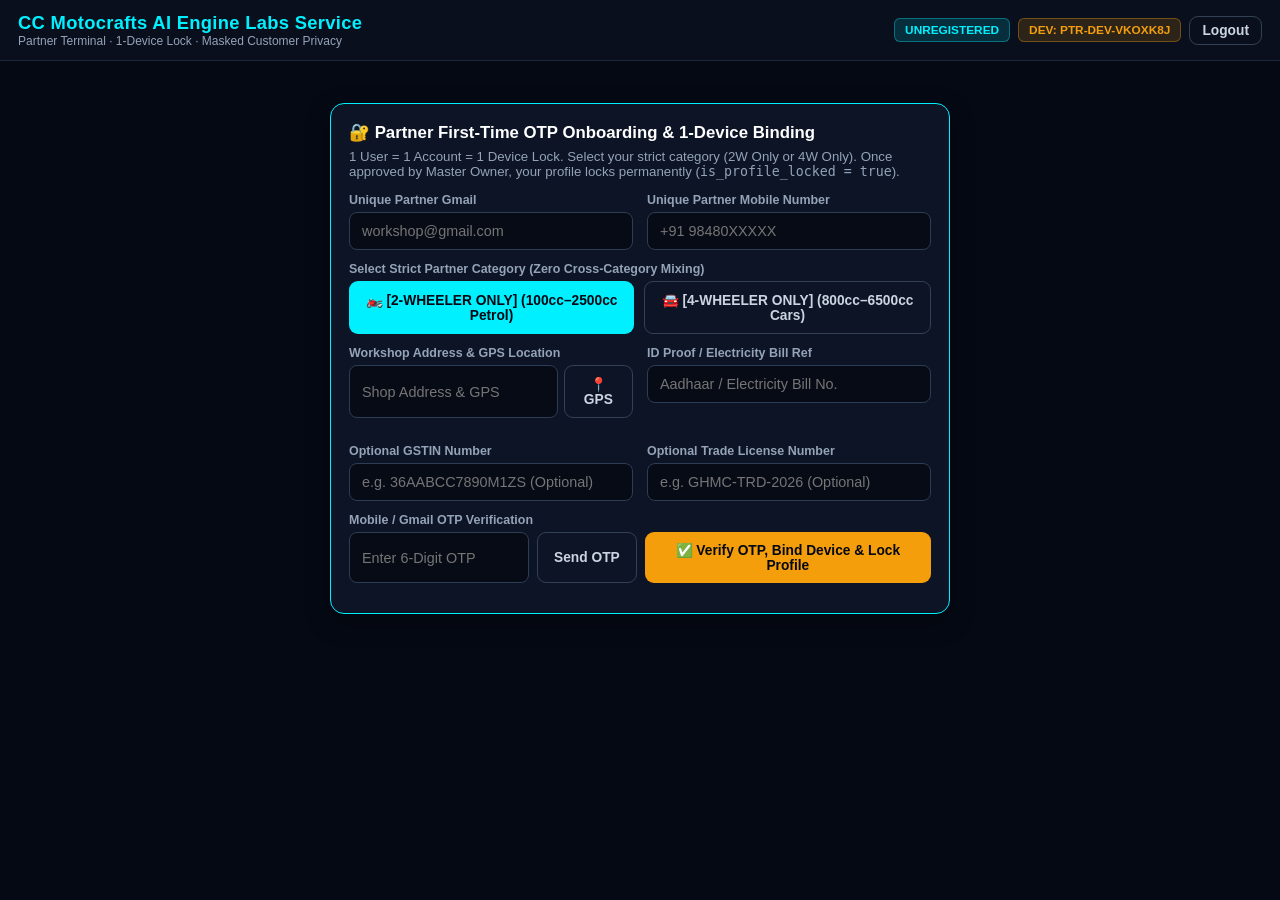
<file: index.html>
<!DOCTYPE html>
<html lang="en">
<head>
  <meta charset="UTF-8">
  <meta name="viewport" content="width=device-width, initial-scale=1.0">
  <title>CC Motocrafts | Partner Daily Terminal</title>
  <link rel="stylesheet" href="app.css">
  <link rel="manifest" href="manifest.json">
  <link rel="icon" type="image/png" href="icon-192.png">
</head>
<body>

  <!-- 2-SECOND STAFF KILL-SWITCH OVERLAY -->
  <div id="partner-kill-overlay" class="revoked-overlay">
    <div class="revoked-card">
      <div style="font-size:3.2rem;margin-bottom:10px;">🚨</div>
      <h2 style="color:var(--red);margin:0 0 10px 0;">DEVICE LOCKED</h2>
      <p style="color:#fca5a5;font-size:1rem;line-height:1.5;margin:0 0 18px 0;">
        Your device has an issue. Please contact CC Motocrafts Admin.
      </p>
      <div style="background:rgba(0,0,0,0.45);padding:12px;border-radius:8px;font-size:0.84rem;color:#cbd5e1;">
        Admin Bridge: <strong>+91 8333084261</strong> · <strong>info@ccmotocrafts.in</strong>
      </div>
    </div>
  </div>

  <!-- TOPBAR -->
  <header class="topbar">
    <div>
      <div class="brand-title" id="ptr-header-brand">CC Motocrafts AI Engine Labs Service</div>
      <div class="brand-sub" id="ptr-header-sub">Partner Terminal · 1-Device Lock · Masked Customer Privacy</div>
    </div>
    <div style="display:flex;gap:8px;align-items:center;">
      <span class="badge badge-cyan" id="ptr-cat-badge">UNREGISTERED</span>
      <span class="badge badge-gold" id="ptr-dev-badge">DEV: CHECKING</span>
      <button type="button" class="btn btn-outline" style="padding:6px 12px;" onclick="partnerLogout()">Logout</button>
    </div>
  </header>

  <main class="container">

    <!-- SCREEN 0: FIRST-TIME MOBILE / GMAIL OTP ONBOARDING & CATEGORY LOCK -->
    <section id="ptr-onboarding-view" class="card" style="max-width:620px;margin:24px auto;border-color:var(--cyan);">
      <div class="card-title">🔐 Partner First-Time OTP Onboarding &amp; 1-Device Binding</div>
      <p style="font-size:0.83rem;color:var(--text-muted);margin-top:-6px;margin-bottom:14px;">
        1 User = 1 Account = 1 Device Lock. Select your strict category (2W Only or 4W Only). Once approved by Master Owner, your profile locks permanently (<code>is_profile_locked = true</code>).
      </p>

      <div class="grid-2">
        <div class="form-group">
          <label>Unique Partner Gmail</label>
          <input type="email" id="ob-email" class="form-control" placeholder="workshop@gmail.com">
        </div>
        <div class="form-group">
          <label>Unique Partner Mobile Number</label>
          <input type="tel" id="ob-phone" class="form-control" placeholder="+91 98480XXXXX">
        </div>
      </div>

      <div class="form-group">
        <label>Select Strict Partner Category (Zero Cross-Category Mixing)</label>
        <div style="display:flex;gap:10px;flex-wrap:wrap;">
          <button type="button" id="cat-btn-2w" class="btn btn-cyan" style="flex:1;" onclick="selectOnboardingCategory('2W')">🏍️ [2-WHEELER ONLY] (100cc–2500cc Petrol)</button>
          <button type="button" id="cat-btn-4w" class="btn btn-outline" style="flex:1;" onclick="selectOnboardingCategory('4W')">🚘 [4-WHEELER ONLY] (800cc–6500cc Cars)</button>
        </div>
      </div>

      <div class="grid-2">
        <div class="form-group">
          <label>Workshop Address &amp; GPS Location</label>
          <div style="display:flex;gap:6px;">
            <input type="text" id="ob-address" class="form-control" placeholder="Shop Address & GPS">
            <button type="button" class="btn btn-outline" onclick="fillPartnerGps()">📍 GPS</button>
          </div>
        </div>
        <div class="form-group">
          <label>ID Proof / Electricity Bill Ref</label>
          <input type="text" id="ob-idproof" class="form-control" placeholder="Aadhaar / Electricity Bill No.">
        </div>
        <div class="form-group">
          <label>Optional GSTIN Number</label>
          <input type="text" id="ob-gst" class="form-control" placeholder="e.g. 36AABCC7890M1ZS (Optional)">
        </div>
        <div class="form-group">
          <label>Optional Trade License Number</label>
          <input type="text" id="ob-license" class="form-control" placeholder="e.g. GHMC-TRD-2026 (Optional)">
        </div>
      </div>

      <div class="form-group">
        <label>Mobile / Gmail OTP Verification</label>
        <div style="display:flex;gap:8px;flex-wrap:wrap;">
          <input type="text" id="ob-otp" class="form-control" style="max-width:180px;" placeholder="Enter 6-Digit OTP">
          <button type="button" class="btn btn-outline" onclick="sendPartnerOtp()">Send OTP</button>
          <button type="button" class="btn btn-gold" style="flex:1;" onclick="completePartnerOnboarding()">✅ Verify OTP, Bind Device &amp; Lock Profile</button>
        </div>
      </div>
    </section>

    <!-- DAILY TERMINAL (ONLY 2 CLEAN SCREENS + ASSIGNED MASKED JOB BAR) -->
    <div id="ptr-daily-terminal" style="display:none;">

      <!-- ASSIGNED JOB BAR (MASKED CUSTOMER PHONE + SWIGGY/ZOMATO CALL BRIDGE + COMPLETION LOCK) -->
      <section class="card" style="border-color:var(--gold);">
        <div style="display:flex;justify-content:space-between;align-items:center;flex-wrap:wrap;gap:10px;">
          <div>
            <span class="badge badge-cyan" id="active-job-badge">ASSIGNED 2W JOB</span>
            <strong style="margin-left:8px;font-size:1rem;color:#fff;" id="active-job-title">CCM-HYD-101 · Periodic Service &amp; Diagnostics</strong>
            <div style="font-size:0.8rem;color:var(--text-muted);margin-top:4px;">
              Customer Phone (API Masked): <strong style="color:var(--gold);font-family:monospace;">+91 XXXXXXXX</strong> · Locked Profile: <code id="locked-addr-display">Verified</code>
            </div>
          </div>
          <button type="button" class="btn btn-green" onclick="triggerMaskedCallBridge()">📞 Call Customer via CC Motocrafts</button>
        </div>

        <div style="margin-top:12px;padding-top:12px;border-top:1px solid #1e293b;display:flex;gap:14px;align-items:center;flex-wrap:wrap;">
          <label style="font-size:0.8rem;color:#cbd5e1;display:flex;align-items:center;gap:6px;">
            <input type="checkbox" id="chk-media-proof" onchange="evaluateJobCompletionLock()"> Workshop Photo/Video Proof Uploaded
          </label>
          <label style="font-size:0.8rem;color:#cbd5e1;display:flex;align-items:center;gap:6px;">
            <input type="checkbox" id="chk-quote-approved" onchange="evaluateJobCompletionLock()"> Customer WhatsApp Quotation Approved
          </label>
          <button type="button" id="btn-mark-completed" class="btn btn-cyan" disabled style="opacity:0.45;cursor:not-allowed;" onclick="markPartnerJobCompleted()">🔒 Mark Job Completed</button>
        </div>
      </section>

      <!-- 2-SCREEN NAVIGATION SWITCHER -->
      <div style="display:flex;gap:10px;margin-bottom:16px;flex-wrap:wrap;">
        <button type="button" id="tab-screen-1" class="btn btn-cyan" style="flex:1;padding:12px;" onclick="switchPartnerScreen(1)">🧾 Screen 1: Itemized PDF Billing Calculator (GST / Non-GST)</button>
        <button type="button" id="tab-screen-2" class="btn btn-outline" style="flex:1;padding:12px;" onclick="switchPartnerScreen(2)">🤖 Screen 2: AI Master Engineering Co-Pilot (Voice + Speaker + Text)</button>
      </div>

      <!-- SCREEN 1: ITEMIZED PDF BILLING CALCULATOR (CONTROLLED BY OWNER can_bill) -->
      <section id="partner-screen-1" class="card">
        <div id="billing-disabled-notice" style="display:none;background:#1c080c;border:1px solid var(--red);padding:14px;border-radius:10px;color:#fca5a5;margin-bottom:12px;">
          ⚠️ PDF Billing Calculator is currently paused by Master Owner (<code>can_bill = false</code>).
        </div>

        <div id="billing-calculator-body">
          <div style="display:flex;justify-content:space-between;align-items:center;flex-wrap:wrap;gap:10px;margin-bottom:14px;">
            <div class="card-title" style="margin:0;">🧾 Itemized PDF Billing Calculator</div>
            <label style="display:flex;align-items:center;gap:8px;cursor:pointer;font-size:0.85rem;color:var(--cyan);font-weight:700;">
              <input type="checkbox" id="toggle-gst-license" checked onchange="recalcBillingRows()">
              [GST / License ON-OFF Toggle]
            </label>
          </div>

          <div style="overflow-x:auto;">
            <table class="data-table">
              <thead>
                <tr>
                  <th style="width:45%;">Part Name / Labour Description</th>
                  <th style="width:15%;">Qty</th>
                  <th style="width:20%;">Rate (₹)</th>
                  <th style="width:20%;">Row Total (₹)</th>
                </tr>
              </thead>
              <tbody id="billing-rows-tbody"></tbody>
            </table>
          </div>

          <div style="display:flex;justify-content:space-between;align-items:center;flex-wrap:wrap;gap:12px;margin-top:14px;">
            <button type="button" class="btn btn-outline" onclick="addBillingRow('', 1, 0)">+ Add Part / Labour Row</button>
            <div style="text-align:right;">
              <div style="font-size:0.84rem;color:var(--text-muted);" id="bill-subtotal-line">Subtotal: ₹0</div>
              <div style="font-size:0.84rem;color:var(--gold);" id="bill-gst-line">GST (18%): ₹0</div>
              <div style="font-size:1.25rem;font-weight:900;color:var(--green);" id="bill-grand-total">Grand Total: ₹0</div>
            </div>
          </div>

          <!-- CLEAN PRINTABLE INVOICE PREVIEW -->
          <div id="clean-pdf-invoice-box" style="background:#fff;color:#0f172a;padding:20px;border-radius:10px;margin-top:16px;font-family:monospace;"></div>

          <div style="margin-top:14px;display:flex;gap:10px;flex-wrap:wrap;">
            <button type="button" class="btn btn-cyan" onclick="printItemizedInvoice()">🖨️ Print / Download Official PDF Invoice</button>
          </div>
        </div>
      </section>

      <!-- SCREEN 2: AI MASTER ENGINEERING CO-PILOT (CONTROLLED BY OWNER can_use_ai) -->
      <section id="partner-screen-2" class="card" style="display:none;border-color:var(--cyan);">
        <div id="ai-disabled-notice" style="display:none;background:#1c080c;border:1px solid var(--red);padding:14px;border-radius:10px;color:#fca5a5;margin-bottom:12px;">
          ⚠️ AI Master Engineering Co-Pilot is currently paused by Master Owner (<code>can_use_ai = false</code>).
        </div>

        <div id="ai-copilot-body">
          <div style="display:flex;justify-content:space-between;align-items:center;flex-wrap:wrap;gap:8px;margin-bottom:10px;">
            <div class="card-title" style="margin:0;" id="copilot-mode-heading">🤖 2-Wheeler AI Master Engineering Co-Pilot (100cc–2500cc Petrol)</div>
            <span class="badge badge-cyan" id="copilot-cat-pill">STRICT CATEGORY ISOLATION</span>
          </div>
          <p style="font-size:0.83rem;color:var(--text-muted);margin-top:0;margin-bottom:14px;">
            Use <strong>[🎤 Voice Command]</strong>, <strong>[🔊 Speaker Reply]</strong>, or <strong>[⌨️ Keyboard Typing]</strong> to get 5–6 exact step-by-step diagnostic checks for wiring, spark/current, BS6 sensors, and OBD-II fault codes.
          </p>

          <div style="display:flex;gap:8px;flex-wrap:wrap;margin-bottom:14px;">
            <input type="text" id="copilot-query" class="form-control" style="flex:1;min-width:220px;" placeholder="⌨️ Type fault or OBD-II code (e.g. BS6 no spark/current, P0335 crank sensor)...">
            <button type="button" class="btn btn-gold" onclick="triggerCoPilotMic()">🎤 Voice Command</button>
            <button type="button" class="btn btn-cyan" onclick="executeCoPilotDiagnosis()">⚡ Get 6-Step Diagnosis</button>
            <button type="button" class="btn btn-green" onclick="speakCoPilotDiagnosis()">🔊 Speaker Reply</button>
          </div>

          <div id="copilot-response-box" style="background:#060c18;border:1px solid #1e293b;border-radius:10px;padding:16px;white-space:pre-wrap;font-size:0.88rem;line-height:1.6;color:#e2e8f0;min-height:160px;">Ready. Tap 🎤 Voice Command or type any fault code above.</div>
        </div>
      </section>

    </div>

  </main>

  <script>
    let partnerCategory = '2W';
    let billingRows = [
      { name: 'Periodic Master Service Labour', qty: 1, rate: 499 },
      { name: 'Synthetic Engine Oil & OEM Oil Filter (Approved on WhatsApp)', qty: 1, rate: 850 }
    ];
    let lastAiText = '';

    function getOrInitDeviceId() {
      let d = localStorage.getItem('ccm_partner_device_id');
      if (!d) {
        d = 'PTR-DEV-' + Math.random().toString(36).substring(2, 9).toUpperCase();
        localStorage.setItem('ccm_partner_device_id', d);
      }
      return d;
    }

    function selectOnboardingCategory(cat) {
      partnerCategory = (cat === '4W') ? '4W' : '2W';
      document.getElementById('cat-btn-2w').className = partnerCategory === '2W' ? 'btn btn-cyan' : 'btn btn-outline';
      document.getElementById('cat-btn-4w').className = partnerCategory === '4W' ? 'btn btn-gold' : 'btn btn-outline';
      if (partnerCategory === '4W') {
        billingRows = [
          { name: '4W Periodic Master Service Labour', qty: 1, rate: 1499 },
          { name: 'Synthetic 5W30 Oil & Filter (Approved on WhatsApp)', qty: 1, rate: 2200 }
        ];
      } else {
        billingRows = [
          { name: '2W Periodic Master Service Labour', qty: 1, rate: 499 },
          { name: 'Synthetic Engine Oil & Filter (Approved on WhatsApp)', qty: 1, rate: 850 }
        ];
      }
    }

    function fillPartnerGps() {
      const el = document.getElementById('ob-address');
      el.value = 'Banjara Hills Road No. 12, Hyd (17.4126, 78.4482)';
    }

    function sendPartnerOtp() {
      const ph = document.getElementById('ob-phone').value.trim();
      if (!ph) { alert('Enter your Unique Partner Mobile Number first.'); return; }
      alert(`OTP sent to ${ph} via Supabase Auth.`);
    }

    function completePartnerOnboarding() {
      const email = document.getElementById('ob-email').value.trim();
      const phone = document.getElementById('ob-phone').value.trim();
      const addr = document.getElementById('ob-address').value.trim() || 'Hyderabad Verified Bay';
      const gst = document.getElementById('ob-gst').value.trim();
      const lic = document.getElementById('ob-license').value.trim();

      if (!email || !phone) { alert('Enter your Unique Gmail and Mobile Number.'); return; }

      const profile = {
        email, phone, category: partnerCategory,
        address: addr, gst, license: lic,
        is_profile_locked: true,
        device_id: getOrInitDeviceId()
      };
      localStorage.setItem('ccm_partner_profile_v3', JSON.stringify(profile));
      loadPartnerTerminal(profile);
    }

    function loadPartnerTerminal(prof) {
      partnerCategory = prof.category || '2W';
      document.getElementById('ptr-onboarding-view').style.display = 'none';
      document.getElementById('ptr-daily-terminal').style.display = 'block';

      const is4w = partnerCategory === '4W';
      document.getElementById('ptr-header-brand').textContent = is4w
        ? 'CarS CareS Motocrafts Ai Engine Labs Service'
        : 'CC Motocrafts AI Engine Labs Service';
      document.getElementById('ptr-cat-badge').textContent = is4w ? '4-WHEELER ONLY' : '2-WHEELER ONLY';
      document.getElementById('locked-addr-display').textContent = prof.address + ' (LOCKED)';
      document.getElementById('active-job-badge').textContent = is4w ? 'ASSIGNED 4W JOB' : 'ASSIGNED 2W JOB';
      document.getElementById('active-job-title').textContent = is4w
        ? 'CCM-4W-552 · Hyundai Creta 1.5 Petrol (Tier 2: 1200–2000cc)'
        : 'CCM-2W-101 · KTM Duke 390 BS6 (373cc Petrol)';
      document.getElementById('copilot-mode-heading').textContent = is4w
        ? '🤖 4-Wheeler AI Master Engineering Co-Pilot (800cc–6500cc Petrol/Diesel/CNG)'
        : '🤖 2-Wheeler AI Master Engineering Co-Pilot (100cc–2500cc Petrol)';

      renderBillingTable();
    }

    function partnerLogout() {
      localStorage.removeItem('ccm_partner_profile_v3');
      location.reload();
    }

    function switchPartnerScreen(num) {
      document.getElementById('partner-screen-1').style.display = num === 1 ? 'block' : 'none';
      document.getElementById('partner-screen-2').style.display = num === 2 ? 'block' : 'none';
      document.getElementById('tab-screen-1').className = num === 1 ? 'btn btn-cyan' : 'btn btn-outline';
      document.getElementById('tab-screen-2').className = num === 2 ? 'btn btn-cyan' : 'btn btn-outline';
    }

    function triggerMaskedCallBridge() {
      alert('📞 Swiggy/Zomato Masked Call Bridge Activated!\n\nConnecting via Cloudflare Worker + Official CC Motocrafts Business Number (Fallback: 2W Manager Nitish Kumar +91 8333084261).\nCustomer number (+91 XXXXXXXX) remains 100% masked and call recording is logged in Supabase.');
    }

    function evaluateJobCompletionLock() {
      const p = document.getElementById('chk-media-proof').checked;
      const q = document.getElementById('chk-quote-approved').checked;
      const btn = document.getElementById('btn-mark-completed');
      if (p && q) {
        btn.disabled = false;
        btn.style.opacity = '1';
        btn.style.cursor = 'pointer';
        btn.textContent = '✅ Mark Job Completed';
      } else {
        btn.disabled = true;
        btn.style.opacity = '0.45';
        btn.style.cursor = 'not-allowed';
        btn.textContent = '🔒 Mark Job Completed';
      }
    }

    function markPartnerJobCompleted() {
      alert('✅ Job marked COMPLETED! Inspection media & WhatsApp quotation approval verified in Supabase.');
    }

    // ITEMIZED BILLING CALCULATOR
    function renderBillingTable() {
      const tbody = document.getElementById('billing-rows-tbody');
      tbody.innerHTML = billingRows.map((r, idx) => `
        <tr>
          <td><input type="text" class="form-control" value="${r.name}" oninput="updateRow(${idx}, 'name', this.value)"></td>
          <td><input type="number" class="form-control" min="1" value="${r.qty}" oninput="updateRow(${idx}, 'qty', this.value)"></td>
          <td><input type="number" class="form-control" min="0" value="${r.rate}" oninput="updateRow(${idx}, 'rate', this.value)"></td>
          <td style="font-weight:800;color:var(--cyan);">₹${(Number(r.qty)||0) * (Number(r.rate)||0)}</td>
        </tr>
      `).join('');
      recalcBillingRows();
    }

    function addBillingRow(name, qty, rate) {
      billingRows.push({ name: name || 'OEM Spare Part / Labour', qty: qty || 1, rate: rate || 0 });
      renderBillingTable();
    }

    function updateRow(idx, field, val) {
      if (!billingRows[idx]) return;
      billingRows[idx][field] = field === 'name' ? val : Number(val || 0);
      recalcBillingRows();
      // Update row total cell
      const rows = document.querySelectorAll('#billing-rows-tbody tr');
      if (rows[idx]) {
        rows[idx].children[3].textContent = '₹' + ((Number(billingRows[idx].qty)||0) * (Number(billingRows[idx].rate)||0));
      }
    }

    function recalcBillingRows() {
      const prof = JSON.parse(localStorage.getItem('ccm_partner_profile_v3') || '{}');
      const gstOn = document.getElementById('toggle-gst-license').checked;
      const sub = billingRows.reduce((acc, r) => acc + ((Number(r.qty)||0) * (Number(r.rate)||0)), 0);
      const gst = gstOn ? Math.round(sub * 0.18) : 0;
      const grand = sub + gst;

      document.getElementById('bill-subtotal-line').textContent = `Subtotal: ₹${sub}`;
      document.getElementById('bill-gst-line').style.display = gstOn ? 'block' : 'none';
      document.getElementById('bill-gst-line').textContent = `GST (18%): ₹${gst}`;
      document.getElementById('bill-grand-total').textContent = `Grand Total: ₹${grand}`;

      const brandTitle = (partnerCategory === '4W')
        ? 'CarS CareS Motocrafts Ai Engine Labs Service'
        : 'CC Motocrafts AI Engine Labs Service';

      const gstBlock = (gstOn && (prof.gst || prof.license))
        ? `<div><strong>GSTIN:</strong> ${prof.gst || '36AABCC7890M1ZS'} | <strong>License:</strong> ${prof.license || 'GHMC-TRD-2026'}</div>`
        : (gstOn ? `<div><strong>GSTIN:</strong> 36AABCC7890M1ZS</div>` : '');

      const preview = document.getElementById('clean-pdf-invoice-box');
      preview.innerHTML = `
        <div style="display:flex;justify-content:space-between;border-bottom:2px solid #0f172a;padding-bottom:8px;margin-bottom:10px;">
          <div>
            <strong style="font-size:1.05rem;">${brandTitle}</strong><br>
            <small>Official Brand Support: +91 8333084261 · info@ccmotocrafts.in</small>
            ${gstBlock}
          </div>
          <div style="text-align:right;">
            <strong>${gstOn ? 'TAX INVOICE' : 'SERVICE BILL'}</strong><br>
            <small>Customer: +91 XXXXXXXX</small>
          </div>
        </div>
        <table style="width:100%;border-collapse:collapse;font-size:0.82rem;margin-bottom:10px;">
          <tr style="border-bottom:1px solid #94a3b8;"><th style="text-align:left;padding:4px;">Item</th><th style="text-align:right;padding:4px;">Qty</th><th style="text-align:right;padding:4px;">Rate</th><th style="text-align:right;padding:4px;">Total</th></tr>
          ${billingRows.map(r => `<tr><td style="padding:4px;">${r.name}</td><td style="text-align:right;padding:4px;">${r.qty}</td><td style="text-align:right;padding:4px;">₹${r.rate}</td><td style="text-align:right;padding:4px;">₹${(Number(r.qty)||0)*(Number(r.rate)||0)}</td></tr>`).join('')}
        </table>
        <div style="text-align:right;border-top:2px solid #0f172a;padding-top:8px;font-weight:bold;">
          Subtotal: ₹${sub} ${gstOn ? `| GST (18%): ₹${gst}` : ''} | GRAND TOTAL: ₹${grand}
        </div>
        <div style="margin-top:8px;font-size:0.75rem;text-align:center;background:#f1f5f9;padding:6px;border-radius:4px;">
          🛡️ 30-Day Workmanship Guarantee (1-Year Engine Warranty on Full Engine Overhauls)
        </div>
      `;
    }

    function printItemizedInvoice() {
      const win = window.open('', '_blank');
      win.document.write(`<html><body style="padding:24px;">${document.getElementById('clean-pdf-invoice-box').innerHTML}<script>window.print();<\/script></body></html>`);
      win.document.close();
    }

    // AI CO-PILOT
    function triggerCoPilotMic() {
      const SR = window.SpeechRecognition || window.webkitSpeechRecognition;
      if (!SR) { alert('Voice recognition supported in Chrome/Edge.'); return; }
      const r = new SR();
      r.lang = 'en-IN';
      r.onresult = e => {
        document.getElementById('copilot-query').value = e.results[0][0].transcript;
        executeCoPilotDiagnosis();
      };
      r.start();
    }

    function executeCoPilotDiagnosis() {
      const q = document.getElementById('copilot-query').value.trim() || 'BS6 no spark / current & sensor check';
      const prefix = partnerCategory === '4W'
        ? 'CarS CareS Motocrafts Ai Engine Labs Service (4W Master Co-Pilot)'
        : 'CC Motocrafts AI Engine Labs Service (2W Master Co-Pilot)';
      lastAiText = `${prefix} — 6-Point Diagnostic Protocol for "${q}":\n\n` +
        `1. Battery & Relay Load Check: Verify 12.6V resting voltage and inspect main EFI relay & fuse continuity.\n` +
        `2. Crankshaft Position Sensor (CKP): Test sensor coil resistance (190–240 Ω) and cranking AC voltage pulse.\n` +
        `3. Ignition Coil / Injector Harness: Verify 12V reference feed and ECU ground switching signal.\n` +
        `4. BS6 O2 / MAP / Throttle Position Sensor: Inspect 5V reference wire for short-to-ground or pin corrosion.\n` +
        `5. Safety Interlock Circuit: Test side-stand switch, clutch switch, or brake pedal switch input to ECU.\n` +
        `6. OBD-II Live Telemetry Verification: Clear active DTCs, verify live RPM & fuel trim parameters, and record video proof before replacing any OEM part.`;
      document.getElementById('copilot-response-box').textContent = lastAiText;
      speakCoPilotDiagnosis();
    }

    function speakCoPilotDiagnosis() {
      if (!lastAiText || !('speechSynthesis' in window)) return;
      window.speechSynthesis.cancel();
      const u = new SpeechSynthesisUtterance(lastAiText);
      u.lang = 'en-IN';
      window.speechSynthesis.speak(u);
    }

    document.addEventListener('DOMContentLoaded', () => {
      document.getElementById('ptr-dev-badge').textContent = 'DEV: ' + getOrInitDeviceId();
      const saved = localStorage.getItem('ccm_partner_profile_v3');
      if (saved) {
        try { loadPartnerTerminal(JSON.parse(saved)); } catch (e) {}
      }
    });

    // Owner 3-Switch & 2-Second Kill-Switch Listener
    setInterval(() => {
      const killed = localStorage.getItem('ccm_kill_partner') === 'true';
      document.getElementById('partner-kill-overlay').style.display = killed ? 'flex' : 'none';

      const canBill = localStorage.getItem('ccm_partner_can_bill') !== 'false';
      document.getElementById('billing-disabled-notice').style.display = canBill ? 'none' : 'block';
      document.getElementById('billing-calculator-body').style.display = canBill ? 'block' : 'none';

      const canAi = localStorage.getItem('ccm_partner_can_ai') !== 'false';
      document.getElementById('ai-disabled-notice').style.display = canAi ? 'none' : 'block';
      document.getElementById('ai-copilot-body').style.display = canAi ? 'block' : 'none';
    }, 800);
  </script>
</body>
</html>
</file>
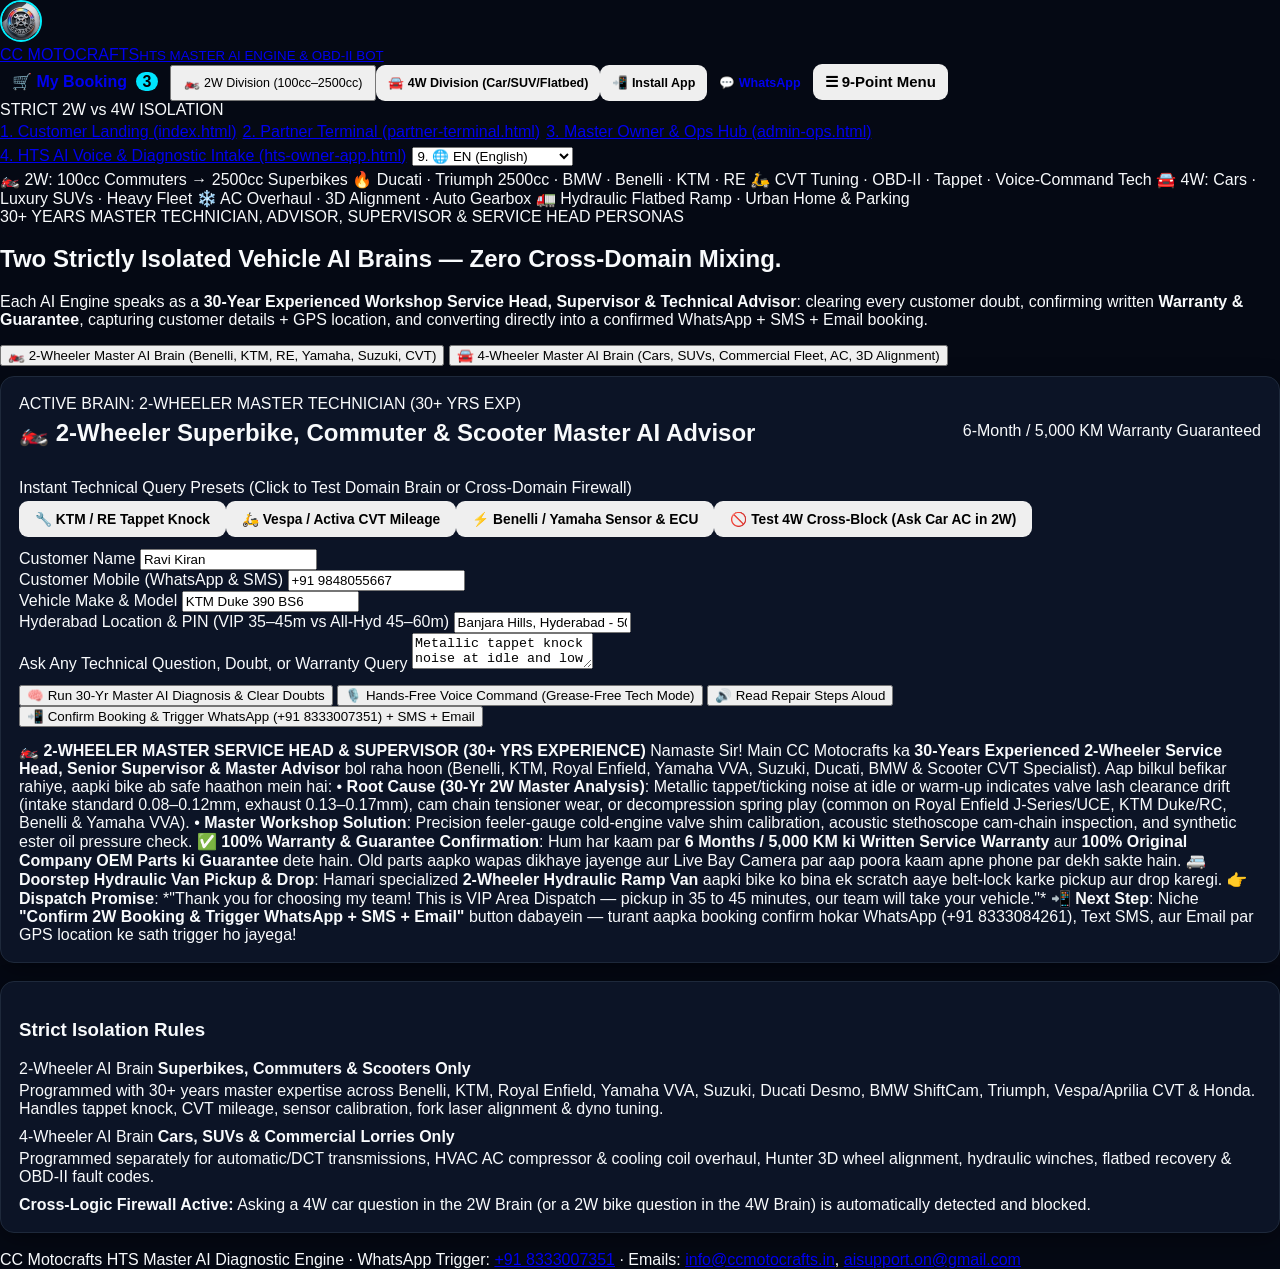
<file: diagnosis.html>
<!doctype html>
<html lang="en">
<head>
  <meta charset="utf-8">
  <meta name="viewport" content="width=device-width,initial-scale=1,viewport-fit=cover">
  <meta name="theme-color" content="#050d16">
  <link rel="manifest" href="manifest-owner.json">
  <link rel="icon" href="icon-192.png">
  <link rel="stylesheet" href="app.css">
  <title>CC Motocrafts | HTS Master AI Engine & OBD-II Diagnostic Bot (2W vs 4W Isolated)</title>
</head>
<body>
<header class="top">
  <div class="wrap top-inner">
    <a class="brand" href="index.html">
      <img src="cc-logo-3d.png" onerror="this.onerror=null;this.src='icon-192.png'" alt="CC Motocrafts Logo" style="width:42px;height:42px;border-radius:50%;object-fit:cover;border:2px solid var(--cyan)">
      <div>CC MOTOCRAFTS<small>HTS MASTER AI ENGINE & OBD-II BOT</small></div>
    </a>
    <nav id="nav" class="nav"></nav>
    <span class="pill gold">STRICT 2W vs 4W ISOLATION</span>
  </div>
</header>

<div class="wrap">
  <div id="switcher" class="switcher"></div>

  <div class="brand-ribbon">
    <span class="brand-chip ktm">🏍️ 2W: 100cc Commuters → 2500cc Superbikes</span>
    <span class="brand-chip ducati">🔥 Ducati · Triumph 2500cc · BMW · Benelli · KTM · RE</span>
    <span class="brand-chip kawasaki">🛵 CVT Tuning · OBD-II · Tappet · Voice-Command Tech</span>
    <span class="brand-chip bmw">🚘 4W: Cars · Luxury SUVs · Heavy Fleet</span>
    <span class="brand-chip triumph">❄️ AC Overhaul · 3D Alignment · Auto Gearbox</span>
    <span class="brand-chip fleet">🚛 Hydraulic Flatbed Ramp · Urban Home & Parking</span>
  </div>


  <section class="hero" style="padding-bottom:10px">
    <div class="eyebrow">30+ YEARS MASTER TECHNICIAN, ADVISOR, SUPERVISOR & SERVICE HEAD PERSONAS</div>
    <h1>Two Strictly Isolated Vehicle AI Brains — Zero Cross-Domain Mixing.</h1>
    <p>Each AI Engine speaks as a <strong>30-Year Experienced Workshop Service Head, Supervisor & Technical Advisor</strong>: clearing every customer doubt, confirming written <strong>Warranty & Guarantee</strong>, capturing customer details + GPS location, and converting directly into a confirmed WhatsApp + SMS + Email booking.</p>
    <div class="actions">
      <button type="button" id="tab-2w" class="primary">🏍️ 2-Wheeler Master AI Brain (Benelli, KTM, RE, Yamaha, Suzuki, CVT)</button>
      <button type="button" id="tab-4w">🚘 4-Wheeler Master AI Brain (Cars, SUVs, Commercial Fleet, AC, 3D Alignment)</button>
    </div>
  </section>

  <div class="grid">
    <section class="card wide">
      <div style="display:flex;justify-content:space-between;align-items:center;flex-wrap:wrap;gap:8px;margin-bottom:12px">
        <div>
          <span class="pill green" id="diag-domain-pill">ACTIVE BRAIN: 2-WHEELER MASTER TECHNICIAN (30+ YRS EXP)</span>
          <h2 id="diag-title" style="margin-top:6px">🏍️ 2-Wheeler Superbike, Commuter & Scooter Master AI Advisor</h2>
        </div>
        <span class="pill gold" id="diag-warranty-badge">6-Month / 5,000 KM Warranty Guaranteed</span>
      </div>

      <!-- Quick Technical Symptom Presets -->
      <div class="field" style="margin-bottom:12px">
        <label>Instant Technical Query Presets (Click to Test Domain Brain or Cross-Domain Firewall)</label>
        <div id="preset-buttons" class="actions" style="margin-top:4px"></div>
      </div>

      <div class="form-grid" style="margin-bottom:12px">
        <div class="field">
          <label>Customer Name</label>
          <input id="d-name" value="Ravi Kiran" placeholder="Your full name">
        </div>
        <div class="field">
          <label>Customer Mobile (WhatsApp & SMS)</label>
          <input id="d-phone" value="+91 9848055667" placeholder="+91 98480XXXXX">
        </div>
        <div class="field">
          <label>Vehicle Make & Model</label>
          <input id="d-vehicle" value="KTM Duke 390 BS6" placeholder="e.g. KTM Duke 390 / Hyundai Creta">
        </div>
        <div class="field">
          <label>Hyderabad Location & PIN (VIP 35–45m vs All-Hyd 45–60m)</label>
          <input id="d-location" value="Banjara Hills, Hyderabad - 500034" placeholder="Area & 6-digit PIN">
        </div>
        <div class="field full">
          <label>Ask Any Technical Question, Doubt, or Warranty Query</label>
          <textarea id="ai-question" placeholder="Describe tappet knock, CVT mileage drop, sensor calibration, AC cooling, gearbox jerk, or ask about warranty…">My KTM Duke 390 has a metallic tappet knock noise at idle and low mileage. Please explain the fix, confirm warranty & guarantee, and arrange pickup.</textarea>
        </div>
      </div>

      <div class="actions">
        <button type="button" id="check-ai" class="primary">🧠 Run 30-Yr Master AI Diagnosis & Clear Doubts</button>
        <button type="button" id="voice-ai">🎙️ Hands-Free Voice Command (Grease-Free Tech Mode)</button>
        <button type="button" id="speak-ai" class="gold">🔊 Read Repair Steps Aloud</button>
        <button type="button" id="convert-wa-btn" class="green">📲 Confirm Booking & Trigger WhatsApp (+91 8333007351) + SMS + Email</button>
      </div>
      <div id="voice-status" class="notice" style="display:none"></div>

      <div id="ai-result" class="result" style="margin-top:14px;border-color:var(--cyan)"></div>
      <div id="diag-booking-trigger-out" style="display:none;margin-top:14px"></div>
    </section>

    <section class="card">
      <h3>Strict Isolation Rules</h3>
      <div class="item" style="margin-bottom:10px">
        <span class="pill green">2-Wheeler AI Brain</span>
        <strong style="margin-top:6px">Superbikes, Commuters & Scooters Only</strong>
        <p class="muted" style="margin:4px 0 0">Programmed with 30+ years master expertise across Benelli, KTM, Royal Enfield, Yamaha VVA, Suzuki, Ducati Desmo, BMW ShiftCam, Triumph, Vespa/Aprilia CVT & Honda. Handles tappet knock, CVT mileage, sensor calibration, fork laser alignment & dyno tuning.</p>
      </div>
      <div class="item" style="margin-bottom:10px">
        <span class="pill">4-Wheeler AI Brain</span>
        <strong style="margin-top:6px">Cars, SUVs & Commercial Lorries Only</strong>
        <p class="muted" style="margin:4px 0 0">Programmed separately for automatic/DCT transmissions, HVAC AC compressor & cooling coil overhaul, Hunter 3D wheel alignment, hydraulic winches, flatbed recovery & OBD-II fault codes.</p>
      </div>
      <div class="notice warn">
        <strong>Cross-Logic Firewall Active:</strong> Asking a 4W car question in the 2W Brain (or a 2W bike question in the 4W Brain) is automatically detected and blocked.
      </div>
    </section>
  </div>
</div>

<footer class="footer">
  <div class="wrap">CC Motocrafts HTS Master AI Diagnostic Engine · WhatsApp Trigger: <a href="https://wa.me/918333007351">+91 8333007351</a> · Emails: <a href="mailto:info@ccmotocrafts.in">info@ccmotocrafts.in</a>, <a href="mailto:aisupport.on@gmail.com">aisupport.on@gmail.com</a></div>
</footer>

<script src="app.js"></script>
<script>
let currentDomain = '2w';

const PRESETS = {
  '2w': [
    { label: '🔧 KTM / RE Tappet Knock', vehicle: 'KTM Duke 390 / RE Classic 350', q: 'Metallic tappet knock noise at idle and low pickup. Explain fix, warranty & pickup.' },
    { label: '🛵 Vespa / Activa CVT Mileage', vehicle: 'Vespa SXL 150 / Activa 6G', q: 'CVT belt vibration and mileage dropped below 30 kmpl. Confirm warranty and overhaul.' },
    { label: '⚡ Benelli / Yamaha Sensor & ECU', vehicle: 'Benelli TNT 600i / Yamaha R15 V4', q: 'OBD check engine light on, VVA / O2 sensor calibration needed. Confirm guarantee.' },
    { label: '🚫 Test 4W Cross-Block (Ask Car AC in 2W)', vehicle: 'Hyundai Creta', q: 'My car Hyundai Creta AC compressor is not cooling and needs 3D wheel alignment.' }
  ],
  '4w': [
    { label: '❄️ Car / SUV AC Overhaul', vehicle: 'Hyundai Creta 1.5 DCT', q: 'Cabin AC cooling drops in afternoon traffic, compressor & cooling coil check + warranty?' },
    { label: '⚙️ Automatic / DCT Gearbox Jerk', vehicle: 'Volkswagen Virtus / Toyota Fortuner AT', q: 'Automatic transmission jerking between D2 and D3 gears. Confirm overhaul warranty.' },
    { label: '🎯 3D Alignment & Hydraulic Winch', vehicle: 'Tata Safari / Commercial Lorry', q: 'Steering pulling left, need Hunter 3D alignment and hydraulic flatbed ramp pickup.' },
    { label: '🚫 Test 2W Cross-Block (Ask Bike Tappet in 4W)', vehicle: 'KTM Duke 390', q: 'My KTM motorcycle has tappet noise and chain sprocket play.' }
  ]
};

function switchDiagDomain(dom) {
  currentDomain = dom === '4w' ? '4w' : '2w';
  document.getElementById('tab-2w').className = currentDomain === '2w' ? 'primary' : '';
  document.getElementById('tab-4w').className = currentDomain === '4w' ? 'primary' : '';

  if (currentDomain === '2w') {
    document.getElementById('diag-domain-pill').textContent = 'ACTIVE BRAIN: 2-WHEELER MASTER TECHNICIAN (30+ YRS EXP)';
    document.getElementById('diag-title').textContent = '🏍️ 2-Wheeler Superbike, Commuter & Scooter Master AI Advisor';
    document.getElementById('diag-warranty-badge').textContent = '6-Month / 5,000 KM Warranty Guaranteed';
    document.getElementById('d-vehicle').value = 'KTM Duke 390 BS6';
    document.getElementById('ai-question').value = PRESETS['2w'][0].q;
  } else {
    document.getElementById('diag-domain-pill').textContent = 'ACTIVE BRAIN: 4-WHEELER & FLEET MASTER HEAD (30+ YRS EXP)';
    document.getElementById('diag-title').textContent = '🚘 4-Wheeler Car, SUV & Commercial Fleet Master AI Advisor';
    document.getElementById('diag-warranty-badge').textContent = '1-Year / 10,000 KM Warranty Guaranteed';
    document.getElementById('d-vehicle').value = 'Hyundai Creta 1.5 DCT Automatic';
    document.getElementById('ai-question').value = PRESETS['4w'][0].q;
  }

  const pBox = document.getElementById('preset-buttons');
  pBox.innerHTML = PRESETS[currentDomain].map((p, idx) => `<button type="button" class="btn" data-preset="${idx}">${p.label}</button>`).join('');
  runDiagNow();
}

function runDiagNow() {
  const q = document.getElementById('ai-question').value;
  const loc = document.getElementById('d-location').value;
  const pinMatch = loc.match(/\b(500\d{3})\b/);
  const res = runIsolatedMasterAI(currentDomain, q, {
    pincode: pinMatch ? pinMatch[1] : '500034',
    address: loc
  });
  const out = document.getElementById('ai-result');
  out.style.borderColor = res.blocked ? 'var(--red)' : 'var(--cyan)';
  out.innerHTML = `<strong>${res.title}</strong>\n\n${res.reply}`.replace(/\*\*(.*?)\*\*/g, '<strong>$1</strong>');
}

document.addEventListener('DOMContentLoaded', () => {
  const params = new URLSearchParams(location.search);
  switchDiagDomain(params.get('domain') || '2w');

  document.getElementById('tab-2w').onclick = () => switchDiagDomain('2w');
  document.getElementById('tab-4w').onclick = () => switchDiagDomain('4w');
  document.getElementById('check-ai').onclick = runDiagNow;
  const spkBtn = document.getElementById('speak-ai'); if (spkBtn) spkBtn.onclick = () => speakRepairGuidance(document.getElementById('ai-result').innerText);

  document.getElementById('preset-buttons').addEventListener('click', (e) => {
    const b = e.target.closest('[data-preset]');
    if (!b) return;
    const item = PRESETS[currentDomain][Number(b.dataset.preset)];
    if (item) {
      document.getElementById('d-vehicle').value = item.vehicle;
      document.getElementById('ai-question').value = item.q;
      runDiagNow();
    }
  });

  document.getElementById('voice-ai').onclick = () => {
    const vs = document.getElementById('voice-status');
    vs.style.display = 'block';
    const SR = window.SpeechRecognition || window.webkitSpeechRecognition;
    if (!SR) {
      vs.className = 'notice warn';
      vs.textContent = 'Browser speech recognition is unavailable in this environment — use the preset buttons or type your symptom above.';
      return;
    }
    const r = new SR();
    r.lang = 'en-IN';
    r.onresult = e => {
      document.getElementById('ai-question').value += ' ' + e.results[0][0].transcript;
      runDiagNow();
    };
    r.onerror = () => { vs.className = 'notice warn'; vs.textContent = 'Microphone permission declined.'; };
    r.start();
    vs.className = 'notice good';
    vs.textContent = '🎙️ Listening for vehicle symptom (English / Hindi / Telugu)…';
  };

  document.getElementById('convert-wa-btn').onclick = () => {
    const st = loadState();
    const loc = document.getElementById('d-location').value || 'Banjara Hills, Hyderabad - 500034';
    const pinMatch = loc.match(/\b(500\d{3})\b/);
    const pincode = pinMatch ? pinMatch[1] : '500034';
    const zone = classifyDispatchZone(pincode, loc);
    const veh = (document.getElementById('d-vehicle').value || 'KTM Duke 390').split(' ');
    const brand = veh[0] || 'KTM';
    const model = veh.slice(1).join(' ') || 'Master Model';
    const code = `CCM-AI-${currentDomain.toUpperCase()}${Math.floor(100 + Math.random()*899)}`;
    const passcode = String(Math.floor(700000 + Math.random()*299999));

    const b = {
      id: Date.now(),
      booking_code: code,
      customer_name: document.getElementById('d-name').value || 'VIP Customer',
      phone: document.getElementById('d-phone').value || '+91 9848055667',
      email: 'customer@ccmotocrafts.in',
      vehicle_type: currentDomain,
      brand: brand,
      model: model,
      registration_no: 'TS09-AI',
      service_type: `${currentDomain.toUpperCase()} AI Master Diagnosis + Doorstep Pickup`,
      complaint: document.getElementById('ai-question').value,
      pincode: pincode,
      address: loc,
      vip_dispatch: zone.isVip,
      dispatch_eta: `${zone.eta} (${zone.badge})`,
      assigned_garage_id: currentDomain === '4w' ? 2 : 1,
      garage_name: currentDomain === '4w' ? 'CC Motocrafts 4W Hydraulic & AC Master Hub (Madhapur)' : 'CC Motocrafts Superbike & 2W Master Bay (Banjara Hills)',
      stage: 'inspection',
      status: 'assigned',
      tracking_passcode: passcode,
      camera_paused: false,
      estimate: currentDomain === '4w' ? 4800 : 1950,
      warranty: currentDomain === '4w' ? '1 Year / 10,000 KM Master Warranty' : '6 Months / 5,000 KM Master Warranty',
      created_at: new Date().toLocaleTimeString('en-IN', { hour: '2-digit', minute: '2-digit' }) + ' IST'
    };

    st.bookings.unshift(b);
    const links = buildDispatchLinks(b);
    st.outboxLogs.unshift({
      time: b.created_at,
      channel: 'AI Advisor → WhatsApp + SMS + Email',
      recipient: `${b.phone} · +91 8333007351 · info@ccmotocrafts.in · aisupport.on@gmail.com`,
      detail: `${code} converted by 30-Yr ${currentDomain.toUpperCase()} AI Head: "${zone.message}"`
    });
    saveState(st);

    const box = document.getElementById('diag-booking-trigger-out');
    box.style.display = 'block';
    box.innerHTML = `
      <div class="notice good">
        <strong>✅ AI Advisor Booking Confirmed (${code}) · Live Passcode: ${passcode}</strong><br>
        📢 <em>"${zone.message}"</em>
        <div class="actions">
          <a class="btn green" href="${links.waUrl}" target="_blank" rel="noopener">📲 Open WhatsApp Trigger (+91 8333007351)</a>
          <a class="btn primary" href="${links.smsUrl}">💬 Send Offline-Safe Text SMS</a>
          <a class="btn gold" href="${links.mailUrl}">✉️ Send Email Trigger</a>
        </div>
      </div>
    `;
  };
});
</script>
</body>
</html>
</file>
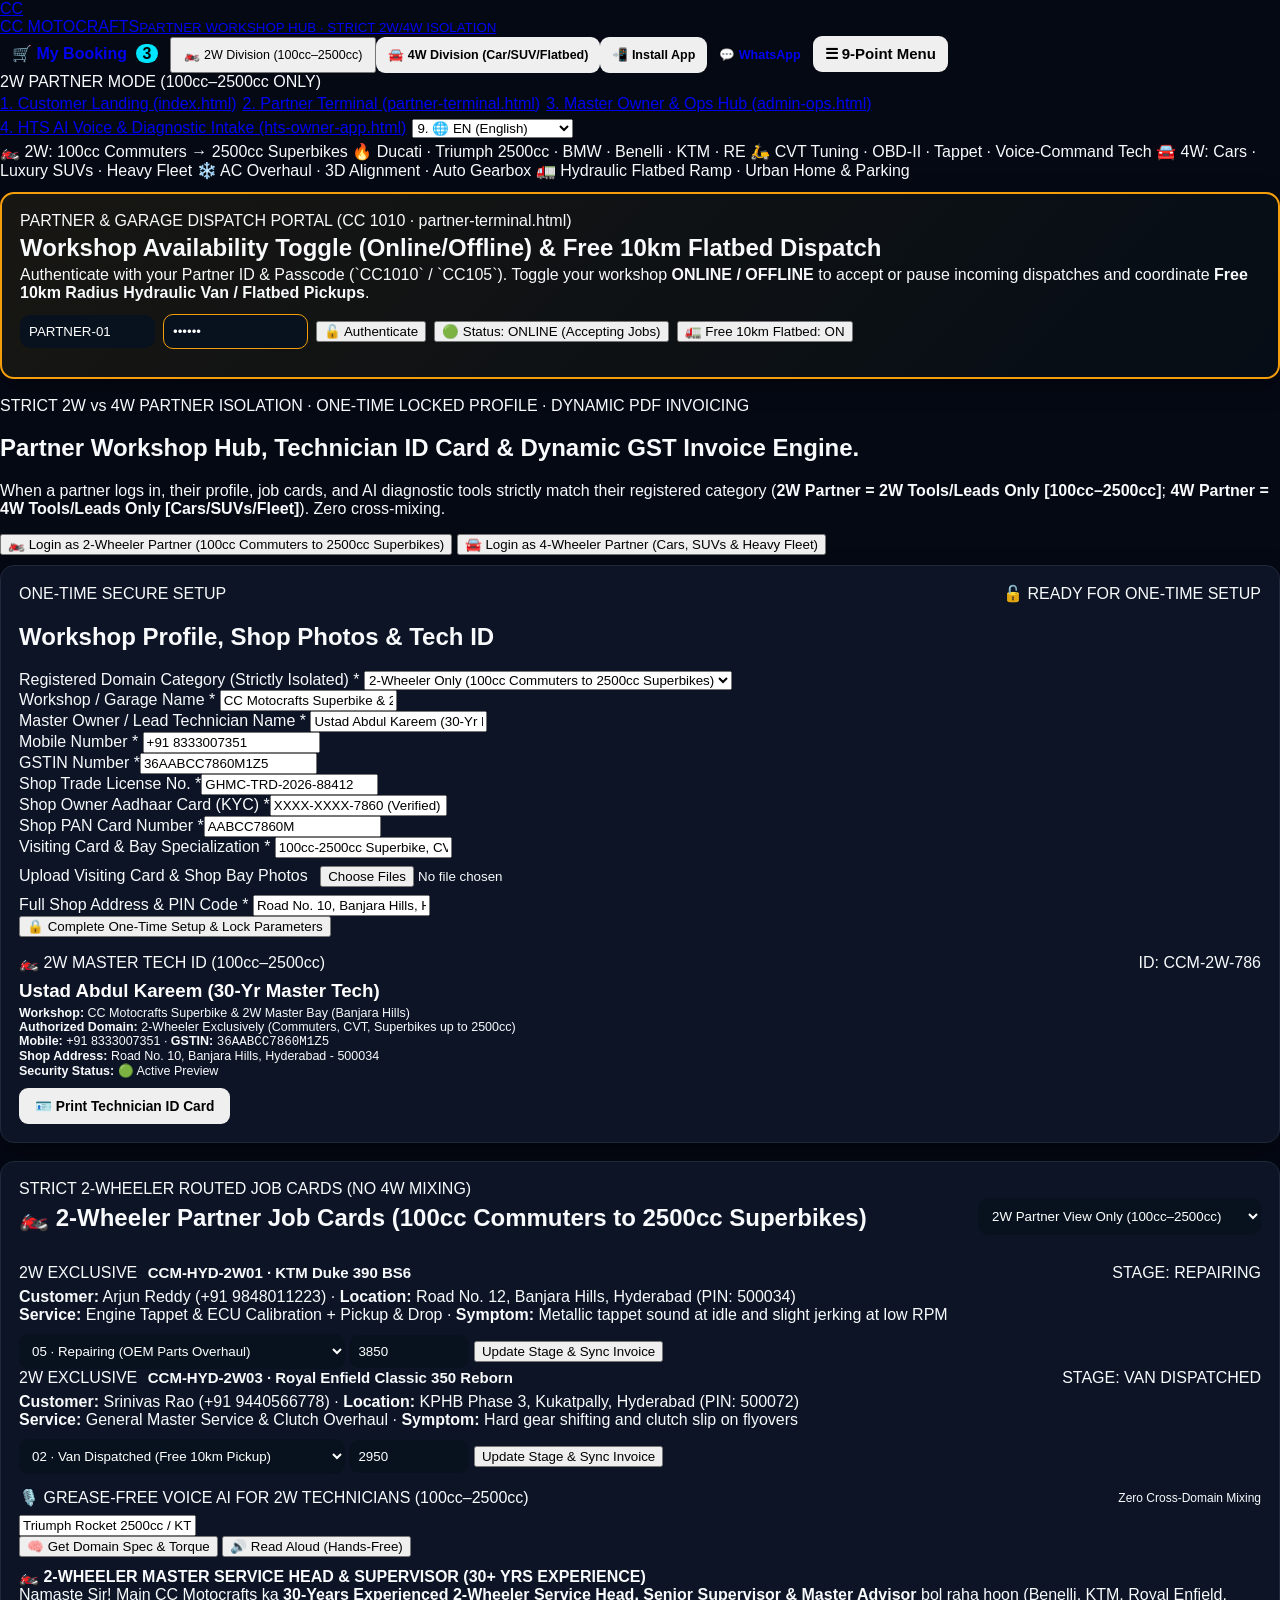
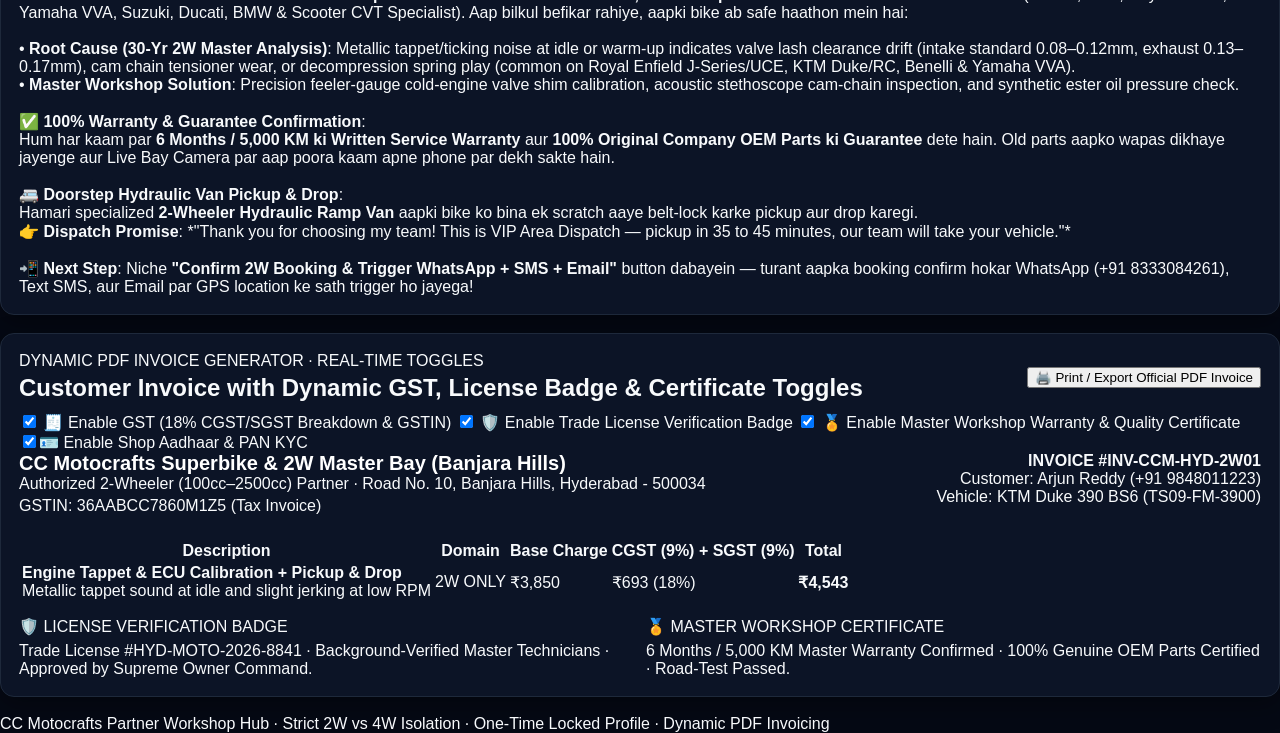
<file: garage.html>
<!doctype html>
<html lang="en">
<head>
  <meta charset="utf-8">
  <meta name="viewport" content="width=device-width,initial-scale=1,viewport-fit=cover">
  <meta name="theme-color" content="#050d16">
  <link rel="manifest" href="manifest-partner.json">
  <link rel="icon" href="icon-192.png">
  <link rel="stylesheet" href="app.css">
  <title>CC Motocrafts | Partner Workshop Hub, Tech ID & Dynamic PDF Invoicing</title>
</head>
<body>
<header class="top">
  <div class="wrap top-inner">
    <a class="brand" href="index.html">
      <span class="brand-badge">CC</span>
      <div>CC MOTOCRAFTS<small data-i18n-tagline>PARTNER WORKSHOP HUB · STRICT 2W/4W ISOLATION</small></div>
    </a>
    <nav id="nav" class="nav"></nav>
    <span class="pill gold" id="partner-domain-pill">2W PARTNER MODE (100cc–2500cc)</span>
  </div>
</header>

<div class="wrap">
  <div id="switcher" class="switcher"></div>
  
  <div class="brand-ribbon">
    <span class="brand-chip ktm">🏍️ 2W: 100cc Commuters → 2500cc Superbikes</span>
    <span class="brand-chip ducati">🔥 Ducati · Triumph 2500cc · BMW · Benelli · KTM · RE</span>
    <span class="brand-chip kawasaki">🛵 CVT Tuning · OBD-II · Tappet · Voice-Command Tech</span>
    <span class="brand-chip bmw">🚘 4W: Cars · Luxury SUVs · Heavy Fleet</span>
    <span class="brand-chip triumph">❄️ AC Overhaul · 3D Alignment · Auto Gearbox</span>
    <span class="brand-chip fleet">🚛 Hydraulic Flatbed Ramp · Urban Home & Parking</span>
  </div>



  <!-- PARTNER SECURITY GATE, ONLINE/OFFLINE AVAILABILITY TOGGLE & FREE 10KM RADIUS FLATBED COORDINATOR -->
  <section class="card full" style="margin-top:12px;border:2px solid var(--gold);background:linear-gradient(135deg,rgba(245,183,0,0.08) 0%,rgba(5,13,22,0.96) 100%)">
    <div style="display:flex;justify-content:space-between;align-items:center;flex-wrap:wrap;gap:12px">
      <div>
        <span class="eyebrow"><span class="live-dot"></span> PARTNER & GARAGE DISPATCH PORTAL (CC 1010 · partner-terminal.html)</span>
        <h2 style="margin:4px 0">Workshop Availability Toggle (Online/Offline) & Free 10km Flatbed Dispatch</h2>
        <p class="muted" style="margin:0">Authenticate with your Partner ID & Passcode (`CC1010` / `CC105`). Toggle your workshop <strong>ONLINE / OFFLINE</strong> to accept or pause incoming dispatches and coordinate <strong>Free 10km Radius Hydraulic Van / Flatbed Pickups</strong>.</p>
      </div>
      <div style="display:flex;gap:8px;align-items:center;flex-wrap:wrap">
        <input id="partner-id-input" value="PARTNER-01" placeholder="Partner ID" style="background:#07121e;color:#fff;border:1px solid var(--line);border-radius:10px;padding:9px;width:135px">
        <input id="partner-passcode" type="password" value="CC1010" placeholder="Garage Passcode" style="background:#07121e;color:#fff;border:1px solid var(--gold);border-radius:10px;padding:9px;width:145px">
        <button type="button" class="gold" id="btn-partner-unlock">🔓 Authenticate</button>
        <button type="button" class="green" id="btn-toggle-availability" onclick="window.togglePartnerAvailability()">🟢 Status: ONLINE (Accepting Jobs)</button>
        <button type="button" class="primary" id="btn-toggle-10km" onclick="window.toggleFree10kmPickup()">🚛 Free 10km Flatbed: ON</button>
      </div>
    </div>
    <div id="partner-access-banner" style="margin-top:10px"></div>
  </section>

  <div id="partner-protected-workspace">

  <section class="hero" style="padding-bottom:10px">
    <div class="eyebrow">STRICT 2W vs 4W PARTNER ISOLATION · ONE-TIME LOCKED PROFILE · DYNAMIC PDF INVOICING</div>
    <h1>Partner Workshop Hub, Technician ID Card & Dynamic GST Invoice Engine.</h1>
    <p>When a partner logs in, their profile, job cards, and AI diagnostic tools strictly match their registered category (<strong>2W Partner = 2W Tools/Leads Only [100cc–2500cc]</strong>; <strong>4W Partner = 4W Tools/Leads Only [Cars/SUVs/Fleet]</strong>). Zero cross-mixing.</p>
    <div class="actions">
      <button type="button" id="partner-mode-2w" class="primary">🏍️ Login as 2-Wheeler Partner (100cc Commuters to 2500cc Superbikes)</button>
      <button type="button" id="partner-mode-4w">🚘 Login as 4-Wheeler Partner (Cars, SUVs & Heavy Fleet)</button>
    </div>
  </section>

  <div class="grid">
    <!-- Left: One-Time Secure Profile Setup (Locks after saving) + Technician ID Card Generator -->
    <section class="card">
      <div style="display:flex;justify-content:space-between;align-items:center;gap:8px;margin-bottom:8px">
        <span class="pill gold">ONE-TIME SECURE SETUP</span>
        <span class="pill green" id="profile-lock-badge">🔓 READY FOR ONE-TIME SETUP</span>
      </div>
      <h2>Workshop Profile, Shop Photos & Tech ID</h2>
      <form id="partner-setup-form" class="list">
        <div class="field">
          <label>Registered Domain Category (Strictly Isolated) *</label>
          <select id="p-scope" required>
            <option value="2w">2-Wheeler Only (100cc Commuters to 2500cc Superbikes)</option>
            <option value="4w">4-Wheeler Only (Cars, SUVs & Heavy Fleet)</option>
          </select>
        </div>
        <div class="field">
          <label>Workshop / Garage Name *</label>
          <input id="p-garage" required value="CC Motocrafts Master Superbike & 2W Bay">
        </div>
        <div class="field">
          <label>Master Owner / Lead Technician Name *</label>
          <input id="p-owner" required value="Ustad Abdul Kareem (30-Yr Master Tech)">
        </div>
        <div class="field">
          <label>Mobile Number *</label>
          <input id="p-phone" required value="+91 8333007351">
        </div>
        <div class="field"><label>GSTIN Number *</label><input id="p-gst" required value="36AABCC7860M1Z5"></div>
        <div class="field"><label>Shop Trade License No. *</label><input id="p-lic" required value="GHMC-TRD-2026-88412"></div>
        <div class="field"><label>Shop Owner Aadhaar Card (KYC) *</label><input id="p-aadhaar" required value="XXXX-XXXX-7860 (Verified)"></div>
        <div class="field"><label>Shop PAN Card Number *</label><input id="p-pan" required value="AABCC7860M"></div>
        <div class="field">
          <label>Visiting Card & Bay Specialization *</label>
          <input id="p-card" required value="100cc-2500cc Superbike, CVT, OBD-II & Hydraulic Ramp">
        </div>
        <div class="field">
          <label>Upload Visiting Card & Shop Bay Photos</label>
          <input type="file" id="p-card-file" accept="image/*" multiple style="padding:8px">
        </div>
        <div class="field">
          <label>Full Shop Address & PIN Code *</label>
          <input id="p-addr" required value="Road No. 10, Banjara Hills, Hyderabad - 500034">
        </div>
        <button class="primary" type="submit" id="btn-save-partner-profile">🔒 Complete One-Time Setup & Lock Parameters</button>
      </form>
      <div id="partner-setup-notice" class="notice" style="display:none"></div>

      <!-- Instant Technician ID Card Generator -->
      <div class="tech-id-card" style="margin-top:16px" id="tech-id-card-box"></div>
    </section>

    <!-- Right: Strictly Isolated Job Cards + Hands-Free Partner AI Tool -->
    <section class="card wide">
      <div style="display:flex;justify-content:space-between;align-items:center;flex-wrap:wrap;gap:10px;margin-bottom:12px">
        <div>
          <span class="pill green" id="routed-domain-badge"><span class="live-dot"></span> STRICT 2-WHEELER ROUTED JOB CARDS</span>
          <h2 id="routed-jobs-heading" style="margin-top:6px">2-Wheeler Partner Job Cards & Hands-Free Voice AI</h2>
        </div>
        <select id="active-partner-filter" style="background:#07121e;color:#fff;border:1px solid var(--line);border-radius:10px;padding:10px">
          <option value="2w">2W Partner View Only (100cc–2500cc)</option>
          <option value="4w">4W Partner View Only (Cars/SUVs/Fleet)</option>
        </select>
      </div>
      <div id="partner-jobs-list" class="list"></div>

      <!-- Partner Domain-Specific Hands-Free Voice AI Helper -->
      <div class="item" style="margin-top:14px;border-color:var(--cyan)">
        <div style="display:flex;justify-content:space-between;align-items:center;flex-wrap:wrap;gap:8px">
          <span class="pill gold" id="partner-ai-pill">🎙️ GREASE-FREE VOICE AI FOR 2W TECHNICIANS (100cc–2500cc)</span>
          <span class="muted" style="font-size:12px">Zero Cross-Domain Mixing</span>
        </div>
        <div class="field" style="margin-top:8px">
          <input id="partner-ai-q" value="Triumph Rocket 2500cc / KTM 390 tappet clearance & OBD P0301 coil check" placeholder="Speak or type fault code / symptom…">
        </div>
        <div class="actions">
          <button type="button" class="primary" id="btn-partner-ai-run">🧠 Get Domain Spec & Torque</button>
          <button type="button" class="gold" id="btn-partner-ai-speak">🔊 Read Aloud (Hands-Free)</button>
        </div>
        <div id="partner-ai-out" class="notice good" style="margin-top:10px"></div>
      </div>
    </section>

    <!-- Full-Width: Dynamic PDF Invoice Generator with GST, License & Certificate Toggles -->
    <section class="card full" id="dynamic-invoice-section">
      <div style="display:flex;justify-content:space-between;align-items:center;flex-wrap:wrap;gap:10px;margin-bottom:10px">
        <div>
          <span class="eyebrow">DYNAMIC PDF INVOICE GENERATOR · REAL-TIME TOGGLES</span>
          <h2 style="margin:4px 0 0">Customer Invoice with Dynamic GST, License Badge & Certificate Toggles</h2>
        </div>
        <button type="button" class="gold" id="btn-print-invoice">🖨️ Print / Export Official PDF Invoice</button>
      </div>

      <div class="toggle-row">
        <label class="toggle-label">
          <input type="checkbox" id="tog-gst" checked>
          <span>🧾 Enable GST (18% CGST/SGST Breakdown & GSTIN)</span>
        </label>
        <label class="toggle-label">
          <input type="checkbox" id="tog-license" checked>
          <span>🛡️ Enable Trade License Verification Badge</span>
        </label>
        <label class="toggle-label">
          <input type="checkbox" id="tog-cert" checked>
          <span>🏅 Enable Master Workshop Warranty & Quality Certificate</span></label>
        <label class="toggle-label"><input type="checkbox" id="tog-aadhaar" checked><span>🪪 Enable Shop Aadhaar & PAN KYC</span></label>
      </div>

      <div class="invoice-preview" id="invoice-preview-box"></div>
    </section>
  </div>
  </div>
</div>

<footer class="footer">
  <div class="wrap">CC Motocrafts Partner Workshop Hub · Strict 2W vs 4W Isolation · One-Time Locked Profile · Dynamic PDF Invoicing</div>
</footer>

<script src="app.js"></script>
<script>
let partnerMode = '2w';

let partnerOnline = true;
let free10kmActive = true;

window.togglePartnerAvailability = function() {
  partnerOnline = !partnerOnline;
  const st = loadState();
  const p = (st.partners || [])[0];
  if (p) p.availability_status = partnerOnline ? 'ONLINE' : 'OFFLINE';
  window.logDualGmailTelemetry(st, 'GARAGE_PARTNER', 'AVAILABILITY_TOGGLE', p ? p.garage_name : 'PARTNER-01', 'Partner toggled availability to ' + (partnerOnline ? 'ONLINE' : 'OFFLINE'));
  saveState(st);
  evaluatePartnerPortalAccess();
};

window.toggleFree10kmPickup = function() {
  free10kmActive = !free10kmActive;
  const btn = document.getElementById('btn-toggle-10km');
  if (btn) {
    btn.className = free10kmActive ? 'primary' : 'btn';
    btn.textContent = free10kmActive ? '🚛 Free 10km Flatbed: ON' : '⏸️ Free 10km Flatbed: PAUSED';
  }
};

function evaluatePartnerPortalAccess() {
  const st = loadState();
  const ws = document.getElementById('partner-protected-workspace');
  const banner = document.getElementById('partner-access-banner');
  const avBtn = document.getElementById('btn-toggle-availability');
  if (avBtn) {
    avBtn.className = partnerOnline ? 'green' : 'danger';
    avBtn.textContent = partnerOnline ? '🟢 Status: ONLINE (Accepting Jobs)' : '🔴 Status: OFFLINE (Dispatches Paused)';
  }
  if (!ws || !banner) return;

  // Check if session was remotely revoked by Master Owner in active_sessions
  if (window.isRoleSessionRevoked('GARAGE_PARTNER') || st.garageTerminalStatus === 'disabled' || st.garageTerminalStatus === 'blocked') {
    ws.style.opacity = '0.2';
    ws.style.pointerEvents = 'none';
    ws.style.filter = 'blur(4px)';
    banner.innerHTML = `<div class="locked-banner"><div>🚨 <strong>ACCESS REVOKED — RESTRICTED READ-ONLY MODE (TERMINATED BY MASTER OWNER)</strong><br>Your device session token (<code>CCM-FP-ANDROID13-BAY01-772E</code>) has been remotely revoked by Shaik Mujahid (Master Owner Command). All operational actions, job card updates, and invoice generation are permanently locked.</div><span class="pill red">ACCESS REVOKED</span></div>`;
    return;
  }

  const pass = (document.getElementById('partner-passcode') ? document.getElementById('partner-passcode').value : '').trim();
  if (!verifyPartnerKey(pass)) {
    ws.style.opacity = '0.25';
    ws.style.pointerEvents = 'none';
    ws.style.filter = 'blur(3px)';
    banner.innerHTML = `<div class="notice warn">🔒 Enter valid Garage Passcode (<code>CC1010</code> or <code>CC105</code>) above to unlock Partner Dispatch Terminal.</div>`;
    return;
  }

  ws.style.opacity = '1';
  ws.style.pointerEvents = 'auto';
  ws.style.filter = 'none';
  banner.innerHTML = `<div class="notice good">✅ <strong>Partner Dispatch Terminal Active · Availability: ${partnerOnline ? 'ONLINE' : 'OFFLINE'} · Free 10km Radius Flatbed Van Pickup: ${free10kmActive ? 'ENABLED' : 'PAUSED'} · Dual-Gmail Telemetry Linked.</strong></div>`;
}

let profileLocked = false;

function renderTechIdCard() {
  const garage = document.getElementById('p-garage').value || 'CC Motocrafts Master Bay';
  const owner = document.getElementById('p-owner').value || 'Master Technician';
  const phone = document.getElementById('p-phone').value || '+91 8333007351';
  const gst = document.getElementById('p-gst').value || '36AABCC7860M1Z5';
  const addr = document.getElementById('p-addr').value || 'Hyderabad';
  const is2W = partnerMode === '2w';

  document.getElementById('tech-id-card-box').innerHTML = `
    <div style="display:flex;justify-content:space-between;align-items:center;margin-bottom:8px">
      <span class="pill ${is2W ? 'green' : ''}">${is2W ? '🏍️ 2W MASTER TECH ID (100cc–2500cc)' : '🚘 4W MASTER TECH ID (CARS/FLEET)'}</span>
      <span class="pill gold">ID: CCM-${partnerMode.toUpperCase()}-786</span>
    </div>
    <h3 style="margin:4px 0;color:#fff">${owner}</h3>
    <div class="muted" style="font-size:12.5px">
      <strong>Workshop:</strong> ${garage}<br>
      <strong>Authorized Domain:</strong> ${is2W ? '2-Wheeler Exclusively (Commuters, CVT, Superbikes up to 2500cc)' : '4-Wheeler Exclusively (Cars, SUVs, Heavy Fleet, 3D Alignment)'}<br>
      <strong>Mobile:</strong> ${phone} · <strong>GSTIN:</strong> <code>${gst}</code><br>
      <strong>Shop Address:</strong> ${addr}<br>
      <strong>Security Status:</strong> ${profileLocked ? '🔒 One-Time Profile Locked (Anti-Fraud Verified)' : '🟢 Active Preview'}
    </div>
    <div class="actions" style="margin-top:10px">
      <button type="button" class="btn primary" onclick="window.print()">🪪 Print Technician ID Card</button>
    </div>
  `;
}

function renderDynamicInvoice() {
  const st = loadState();
  const jobs = st.bookings.filter(b => b.vehicle_type === partnerMode);
  const job = jobs[0] || st.bookings[0];
  const showGst = document.getElementById('tog-gst').checked;
  const showLic = document.getElementById('tog-license').checked;
  const showCert = document.getElementById('tog-cert').checked;

  const baseAmt = Number(job.estimate) || 3500;
  const gstAmt = showGst ? Math.round(baseAmt * 0.18) : 0;
  const finalAmt = baseAmt + gstAmt;
  const garageName = document.getElementById('p-garage').value || job.garage_name;
  const gstNo = document.getElementById('p-gst').value || '36AABCC7860M1Z5';

  document.getElementById('invoice-preview-box').innerHTML = `
    <div style="display:flex;justify-content:space-between;align-items:flex-start;flex-wrap:wrap;gap:12px;border-bottom:1px solid var(--line);padding-bottom:12px">
      <div>
        <div style="font:700 20px 'Space Grotesk',sans-serif;color:#fff">${garageName}</div>
        <div class="muted">Authorized ${partnerMode === '2w' ? '2-Wheeler (100cc–2500cc)' : '4-Wheeler & Fleet'} Partner · ${document.getElementById('p-addr').value}</div>
        ${showGst ? `<div style="margin-top:4px"><span class="pill gold">GSTIN: ${gstNo} (Tax Invoice)</span></div>` : `<div style="margin-top:4px"><span class="pill">Standard Local Estimate / Cash Memo (GST Disabled)</span></div>`}
      </div>
      <div style="text-align:right">
        <strong>INVOICE #INV-${job.booking_code}</strong>
        <div class="muted">Customer: ${job.customer_name} (${job.phone})</div>
        <div class="muted">Vehicle: ${job.brand} ${job.model} (${job.registration_no || 'Verified'})</div>
      </div>
    </div>

    <div class="table-wrap" style="margin-top:12px">
      <table>
        <thead>
          <tr><th>Description</th><th>Domain</th><th>Base Charge</th>${showGst ? '<th>CGST (9%) + SGST (9%)</th>' : ''}<th>Total</th></tr>
        </thead>
        <tbody>
          <tr>
            <td><strong>${job.service_type}</strong><br><span class="muted">${job.complaint}</span></td>
            <td><span class="pill ${partnerMode === '2w' ? 'green' : ''}">${partnerMode.toUpperCase()} ONLY</span></td>
            <td>₹${baseAmt.toLocaleString('en-IN')}</td>
            ${showGst ? `<td>₹${gstAmt.toLocaleString('en-IN')} (18%)</td>` : ''}
            <td><strong>₹${finalAmt.toLocaleString('en-IN')}</strong></td>
          </tr>
        </tbody>
      </table>
    </div>

    <div style="display:flex;flex-wrap:wrap;gap:12px;margin-top:14px">
      ${showLic ? `<div class="item" style="flex:1;min-width:240px;border-color:var(--green)"><span class="pill green">🛡️ LICENSE VERIFICATION BADGE</span><div class="muted" style="margin-top:6px">Trade License #HYD-MOTO-2026-8841 · Background-Verified Master Technicians · Approved by Supreme Owner Command.</div></div>` : ''}
      ${showCert ? `<div class="item" style="flex:1;min-width:240px;border-color:var(--gold)"><span class="pill gold">🏅 MASTER WORKSHOP CERTIFICATE</span><div class="muted" style="margin-top:6px">${job.warranty} · 100% Genuine OEM Parts Certified · Road-Test Passed.</div></div>` : ''}
    </div>
  `;
}

function setPartnerDomainMode(dom) {
  partnerMode = dom === '4w' ? '4w' : '2w';
  document.getElementById('partner-mode-2w').className = partnerMode === '2w' ? 'primary' : '';
  document.getElementById('partner-mode-4w').className = partnerMode === '4w' ? 'primary' : '';
  document.getElementById('active-partner-filter').value = partnerMode;
  document.getElementById('p-scope').value = partnerMode;

  if (partnerMode === '2w') {
    document.getElementById('partner-domain-pill').textContent = '2W PARTNER MODE (100cc–2500cc ONLY)';
    document.getElementById('routed-domain-badge').innerHTML = '<span class="live-dot"></span> STRICT 2-WHEELER ROUTED JOB CARDS (NO 4W MIXING)';
    document.getElementById('routed-jobs-heading').textContent = '🏍️ 2-Wheeler Partner Job Cards (100cc Commuters to 2500cc Superbikes)';
    document.getElementById('partner-ai-pill').textContent = '🎙️ GREASE-FREE VOICE AI FOR 2W TECHNICIANS (100cc–2500cc)';
    document.getElementById('partner-ai-q').value = 'Triumph Rocket 2500cc / KTM 390 tappet clearance, CVT belt tuning & OBD fault check';
    if (!profileLocked) {
      document.getElementById('p-garage').value = 'CC Motocrafts Superbike & 2W Master Bay (Banjara Hills)';
      document.getElementById('p-card').value = '100cc-2500cc Superbike, CVT, OBD-II & Hydraulic Ramp';
    }
  } else {
    document.getElementById('partner-domain-pill').textContent = '4W PARTNER MODE (CARS / SUVS / FLEET ONLY)';
    document.getElementById('routed-domain-badge').innerHTML = '<span class="live-dot"></span> STRICT 4-WHEELER ROUTED JOB CARDS (NO 2W MIXING)';
    document.getElementById('routed-jobs-heading').textContent = '🚘 4-Wheeler Partner Job Cards (Cars, SUVs & Heavy Commercial Fleet)';
    document.getElementById('partner-ai-pill').textContent = '🎙️ GREASE-FREE VOICE AI FOR 4W TECHNICIANS (CARS / FLEET)';
    document.getElementById('partner-ai-q').value = 'Hyundai Creta DCT transmission pressure check, HVAC AC overhaul & Hunter 3D alignment';
    if (!profileLocked) {
      document.getElementById('p-garage').value = 'CC Motocrafts 4W Hydraulic & AC Master Hub (Madhapur)';
      document.getElementById('p-card').value = '4W Automatic Gearbox, AC Overhaul, 3D Alignment & Flatbed';
    }
  }

  renderPartnerJobs();
  renderTechIdCard();
  renderDynamicInvoice();
  runPartnerAiTool();
}

function renderPartnerJobs() {
  const st = loadState();
  const box = document.getElementById('partner-jobs-list');
  if (!box) return;

  const jobs = st.bookings.filter(b => b.vehicle_type === partnerMode);
  if (!jobs.length) {
    box.innerHTML = `<div class="notice">No ${partnerMode.toUpperCase()} job cards currently routed to this partner bay.</div>`;
    return;
  }

  box.innerHTML = jobs.map(b => `
    <div class="item">
      <div style="display:flex;justify-content:space-between;align-items:center;flex-wrap:wrap;gap:8px;margin-bottom:6px">
        <div>
          <span class="pill ${b.vehicle_type === '2w' ? 'green' : ''}">${b.vehicle_type.toUpperCase()} EXCLUSIVE</span>
          <strong style="display:inline;margin-left:6px;font-size:15px">${b.booking_code} · ${b.brand} ${b.model}</strong>
        </div>
        <span class="pill gold">STAGE: ${b.stage.toUpperCase()}</span>
      </div>
      <div class="muted">
        <strong>Customer:</strong> ${b.customer_name} (${b.phone}) · <strong>Location:</strong> ${b.address} (PIN: ${b.pincode})<br>
        <strong>Service:</strong> ${b.service_type} · <strong>Symptom:</strong> ${b.complaint}
      </div>
      <div class="actions" style="margin-top:10px">
        <select id="stage-sel-${b.id}" style="background:#07121e;color:#fff;border:1px solid var(--line);border-radius:10px;padding:9px">
          <option value="Booked" ${(b.telemetry_stage||b.stage) === 'Booked' ? 'selected' : ''}>01 · Booked (Order Logged)</option>
          <option value="Van Dispatched" ${(b.telemetry_stage||b.stage) === 'Van Dispatched' ? 'selected' : ''}>02 · Van Dispatched (Free 10km Pickup)</option>
          <option value="Reached Workshop" ${(b.telemetry_stage||b.stage) === 'Reached Workshop' ? 'selected' : ''}>03 · Reached Workshop (Bay Intake)</option>
          <option value="Diagnostic Video Sent" ${(b.telemetry_stage||b.stage) === 'Diagnostic Video Sent' ? 'selected' : ''}>04 · Diagnostic Video Sent (WhatsApp Approval)</option>
          <option value="Repairing" ${(b.telemetry_stage||b.stage) === 'Repairing' ? 'selected' : ''}>05 · Repairing (OEM Parts Overhaul)</option>
          <option value="Delivered" ${(b.telemetry_stage||b.stage) === 'Delivered' ? 'selected' : ''}>06 · Delivered (Written Warranty Active)</option>
        </select>
        <input type="number" id="est-inp-${b.id}" value="${b.estimate || 2500}" style="width:120px;background:#07121e;color:#fff;border:1px solid var(--line);border-radius:10px;padding:9px">
        <button type="button" class="primary" data-update-job="${b.id}">Update Stage & Sync Invoice</button>
      </div>
    </div>
  `).join('');
}

function runPartnerAiTool() {
  const q = document.getElementById('partner-ai-q').value;
  const res = runIsolatedMasterAI(partnerMode, q, { pincode: '500034', address: 'Hyderabad' });
  const out = document.getElementById('partner-ai-out');
  out.className = res.blocked ? 'notice danger' : 'notice good';
  out.innerHTML = `<strong>${res.title}</strong><br>${res.reply.replace(/\*\*(.*?)\*\*/g, '<strong>$1</strong>').replace(/\n/g, '<br>')}`;
}

window.onCcmStateChange = () => {
  evaluatePartnerPortalAccess();
  renderPartnerJobs();
  renderDynamicInvoice();
};

document.addEventListener('DOMContentLoaded', () => {
  document.getElementById('partner-mode-2w').onclick = () => evaluatePartnerPortalAccess();
  document.getElementById('btn-partner-unlock').onclick = evaluatePartnerPortalAccess;
  setPartnerDomainMode('2w');
  document.getElementById('partner-mode-4w').onclick = () => setPartnerDomainMode('4w');
  document.getElementById('active-partner-filter').onchange = (e) => setPartnerDomainMode(e.target.value);

  ['tog-gst', 'tog-license', 'tog-cert'].forEach(id => {
    document.getElementById(id).onchange = renderDynamicInvoice;
  });

  document.getElementById('btn-print-invoice').onclick = () => window.print();
  document.getElementById('btn-partner-ai-run').onclick = runPartnerAiTool;
  document.getElementById('btn-partner-ai-speak').onclick = () => speakRepairGuidance(document.getElementById('partner-ai-out').innerText);

  document.getElementById('partner-jobs-list').addEventListener('click', (e) => {
    const btn = e.target.closest('[data-update-job]');
    if (!btn) return;
    const id = Number(btn.dataset.updateJob);
    const st = loadState();
    const job = st.bookings.find(x => Number(x.id) === id);
    if (job) {
      job.stage = document.getElementById('stage-sel-' + id).value;
      job.telemetry_stage = job.stage;
      job.status = job.stage;
      window.logDualGmailTelemetry(st, 'GARAGE_PARTNER', 'STAGE_UPDATE', job.booking_code, `Updated stage to ${job.stage} (Estimate: Rs.${job.estimate})`);
      job.estimate = Number(document.getElementById('est-inp-' + id).value) || job.estimate;
      saveState(st);
      renderPartnerJobs();
      renderDynamicInvoice();
    }
  });

  document.getElementById('partner-setup-form').addEventListener('submit', (e) => {
    e.preventDefault();
    if (profileLocked) return;
    profileLocked = true;
    const form = e.target;
    form.querySelectorAll('input, select').forEach(inp => { inp.disabled = true; });
    const btn = document.getElementById('btn-save-partner-profile');
    btn.disabled = true;
    btn.textContent = '🔒 ONE-TIME PROFILE LOCKED (SUPREME OWNER PROTECTED)';
    document.getElementById('profile-lock-badge').className = 'pill red';
    document.getElementById('profile-lock-badge').textContent = '🔒 LOCKED (ANTI-FRAUD)';

    const n = document.getElementById('partner-setup-notice');
    n.style.display = 'block';
    n.className = 'notice good';
    n.innerHTML = `✅ <strong>One-Time Partner Profile & Technician ID Card Locked!</strong><br>Core business parameters (Shop Name, GSTIN, Address & Category) are now permanently locked against tampering. Only Supreme Owner can unlock or modify them.`;
    renderTechIdCard();
    renderDynamicInvoice();
  });

  setPartnerDomainMode('2w');
});
</script>
</body>
</html>
</file>
<file: app.css>
/* CC Motocrafts & CarS CareS Motocrafts Ai Engine Labs Service — Ultra-Fast Production Stylesheet */
:root {
  --bg-dark: #050914;
  --bg-card: #0c1426;
  --border-col: #1e293b;
  --cyan: #00f0ff;
  --gold: #f59e0b;
  --green: #10b981;
  --red: #ef4444;
  --text-main: #f8fafc;
  --text-muted: #94a3b8;
}
* { box-sizing: border-box; }
body { margin: 0; padding: 0; background: var(--bg-dark); color: var(--text-main); font-family: -apple-system, BlinkMacSystemFont, "Segoe UI", Roboto, sans-serif; -webkit-font-smoothing: antialiased; }
.topbar { position: sticky; top: 0; z-index: 1000; background: rgba(10, 16, 30, 0.96); backdrop-filter: blur(10px); border-bottom: 1px solid var(--border-col); padding: 12px 18px; display: flex; justify-content: space-between; align-items: center; gap: 10px; flex-wrap: wrap; }
.brand-title { font-size: 1.15rem; font-weight: 900; color: var(--cyan); letter-spacing: 0.3px; }
.brand-sub { font-size: 0.75rem; color: var(--text-muted); }
.container { max-width: 1180px; margin: 0 auto; padding: 18px 14px 60px; }
.card { background: var(--bg-card); border: 1px solid var(--border-col); border-radius: 14px; padding: 18px; margin-bottom: 18px; box-shadow: 0 8px 24px rgba(0,0,0,0.35); }
.card-title { font-size: 1.05rem; font-weight: 800; margin: 0 0 12px 0; color: #fff; display: flex; align-items: center; gap: 8px; flex-wrap: wrap; }
.grid-2 { display: grid; grid-template-columns: repeat(auto-fit, minmax(280px, 1fr)); gap: 14px; }
.grid-3 { display: grid; grid-template-columns: repeat(auto-fit, minmax(230px, 1fr)); gap: 14px; }
.grid-4 { display: grid; grid-template-columns: repeat(auto-fit, minmax(200px, 1fr)); gap: 12px; }
.btn { padding: 10px 16px; border-radius: 9px; font-weight: 700; font-size: 0.86rem; cursor: pointer; border: none; transition: 0.18s; display: inline-flex; align-items: center; justify-content: center; gap: 6px; text-decoration: none; }
.btn-cyan { background: var(--cyan); color: #040812; }
.btn-gold { background: var(--gold); color: #040812; }
.btn-green { background: var(--green); color: #fff; }
.btn-red { background: var(--red); color: #fff; }
.btn-outline { background: transparent; border: 1px solid #334155; color: #cbd5e1; }
.btn-outline:hover { border-color: var(--cyan); color: #fff; }
.badge { padding: 4px 10px; border-radius: 6px; font-size: 0.74rem; font-weight: 700; display: inline-block; }
.badge-cyan { background: rgba(0,240,255,0.14); color: var(--cyan); border: 1px solid rgba(0,240,255,0.35); }
.badge-gold { background: rgba(245,158,11,0.15); color: var(--gold); border: 1px solid rgba(245,158,11,0.35); }
.badge-green { background: rgba(16,185,129,0.15); color: var(--green); border: 1px solid rgba(16,185,129,0.35); }
.badge-red { background: rgba(239,68,68,0.15); color: var(--red); border: 1px solid rgba(239,68,68,0.35); }
.form-group { margin-bottom: 12px; }
.form-group label { display: block; font-size: 0.78rem; color: var(--text-muted); margin-bottom: 5px; font-weight: 600; }
.form-control { width: 100%; background: #060b16; border: 1px solid #2d3d54; border-radius: 8px; padding: 10px 12px; color: #fff; font-size: 0.9rem; }
.form-control:focus { outline: none; border-color: var(--cyan); }
.dots-btn { background: #131f38; border: 1px solid #2d3d54; color: #fff; font-size: 1.25rem; width: 38px; height: 38px; border-radius: 9px; cursor: pointer; display: inline-flex; align-items: center; justify-content: center; font-weight: 900; }
.dots-menu { display: none; position: absolute; right: 18px; top: 60px; background: #0d1629; border: 1px solid var(--cyan); border-radius: 12px; width: 250px; box-shadow: 0 14px 34px rgba(0,0,0,0.65); z-index: 2000; overflow: hidden; }
.dots-menu a, .dots-menu button { display: block; width: 100%; text-align: left; padding: 12px 16px; color: #f1f5f9; background: none; border: none; border-bottom: 1px solid #1e293b; font-size: 0.88rem; font-weight: 600; cursor: pointer; text-decoration: none; }
.dots-menu a:hover, .dots-menu button:hover { background: rgba(0,240,255,0.12); color: var(--cyan); }
.data-table { width: 100%; border-collapse: collapse; font-size: 0.84rem; }
.data-table th, .data-table td { padding: 10px; border-bottom: 1px solid #1e293b; text-align: left; }
.data-table th { background: #070d19; color: var(--text-muted); }
.revoked-overlay { display: none; position: fixed; inset: 0; background: #080204; z-index: 99999; flex-direction: column; justify-content: center; align-items: center; padding: 24px; text-align: center; }
.revoked-card { background: #1c080c; border: 2px solid var(--red); border-radius: 16px; padding: 34px 26px; max-width: 480px; }
</file>
